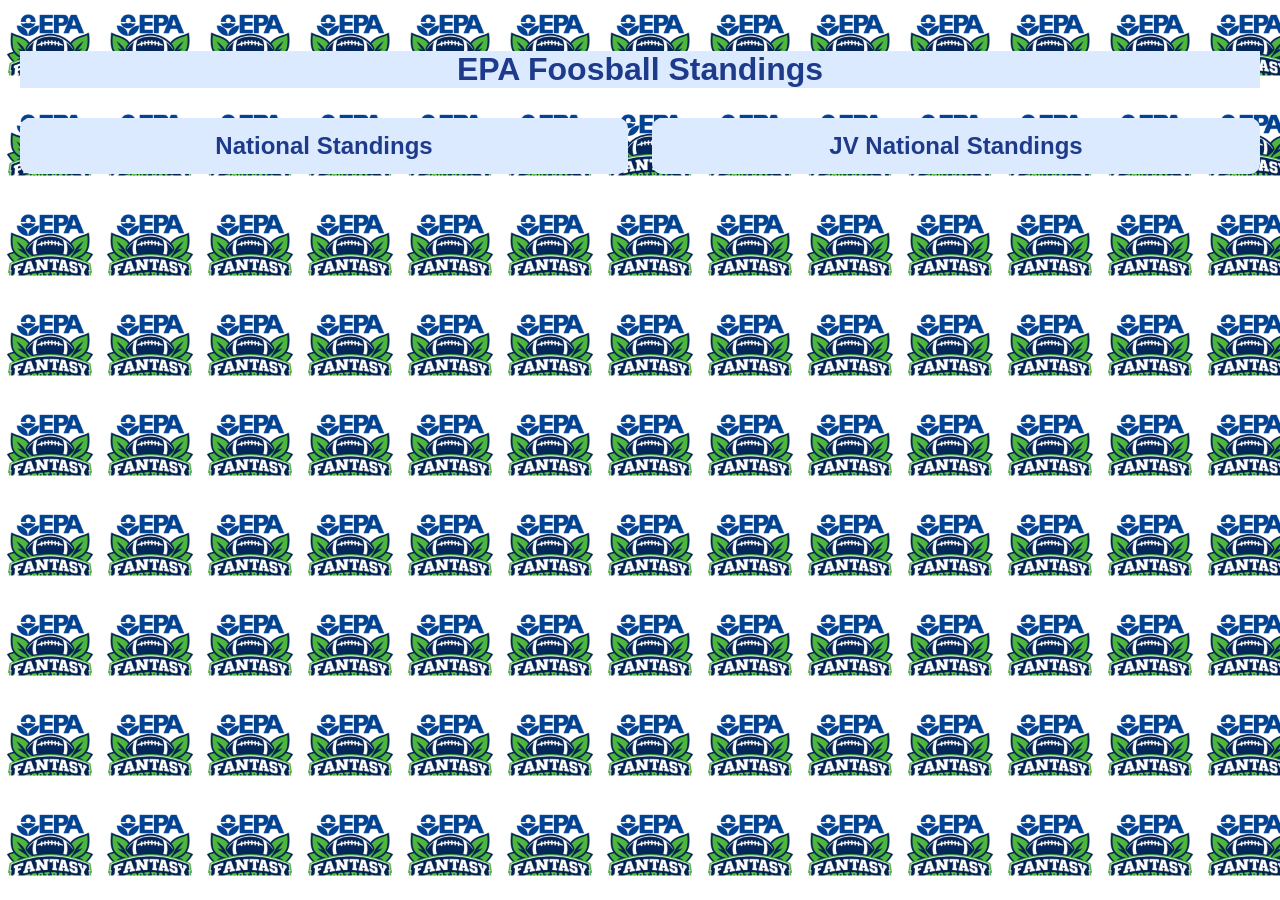
<file: index.html>
<!DOCTYPE html>
<html lang="en">
<head>
    <meta charset="UTF-8">
    <meta http-equiv="refresh" content="0; url=standings.html">
    <meta name="viewport" content="width=device-width, initial-scale=1.0">
    <title>EPA Foosball Standings</title>
</head>
<body>
    <p>Redirecting to <a href="standings.html">EPA Foosball Standings</a>...</p>
</body>
</html>
</file>
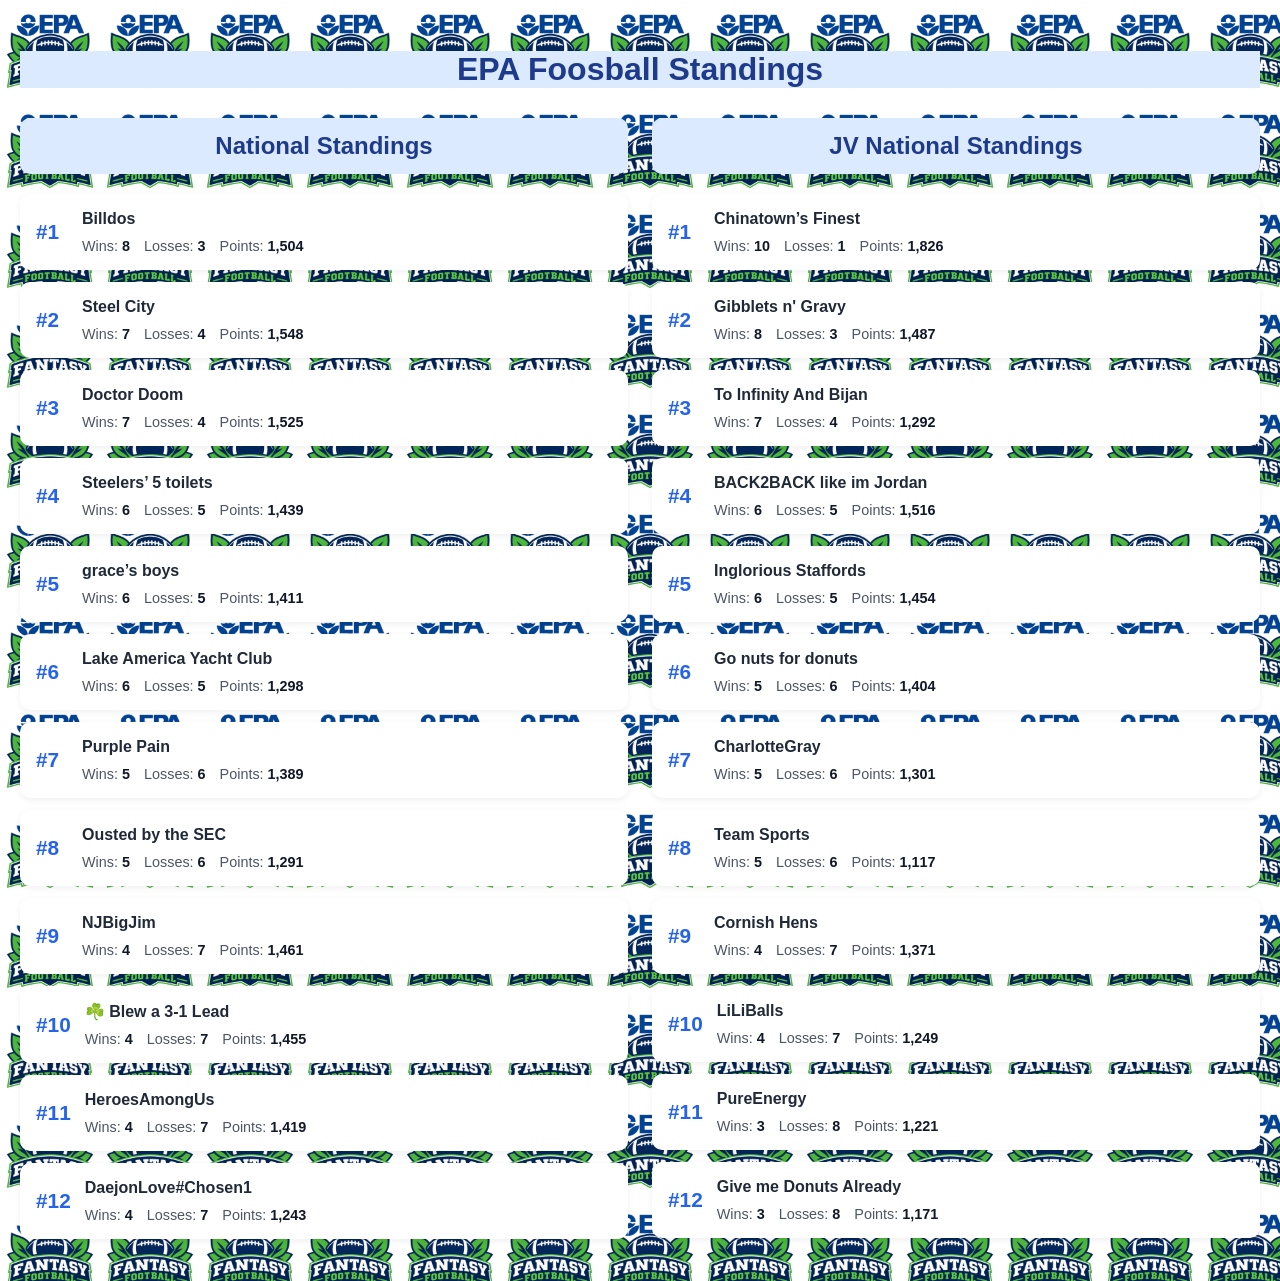
<file: standings.html>
<!DOCTYPE html>
<html lang="en">
<head>
    <meta charset="UTF-8">
    <meta name="viewport" content="width=device-width, initial-scale=1.0">

    <title>EPA Foosball Standings</title>
    <link rel="stylesheet" href="style.css">
</head>
<body>

    <h1>EPA Foosball Standings</h1>

    <main class="standings-container">

        <section class="standings-column">
            <h2>National Standings</h2>
            <ul id="national-standings" class="standings"></ul>
        </section>

        <section class="standings-column">
            <h2>JV National Standings</h2>
            <ul id="jv-standings" class="standings"></ul>
        </section>

    </main>

    <script src="standings.js"></script>
</body>
</html>
</file>
<file: style.css>
body {
    font-family: Arial, sans-serif;
    background-image: url('epa_ff.png'); 
    background-repeat: repeat;
    background-size: 100px 100px; 
    margin: 0;
    padding: 30px 20px;
    color: #1f2937;
}


h1 {
    text-align: center;
    color: #1e3a8a;
    background: #dbeafe;
    margin-bottom: 30px;
}

.standings-container {
    display: grid;
    grid-template-columns: repeat(2, minmax(0, 1fr));
    gap: 24px;
    max-width: 1400px;
    margin: 0 auto;
    align-items: start;
}

.standings-column {
    min-width: 0;
}

.standings-column h2 {
    text-align: center;
    color: #1e3a8a;
    background: #dbeafe;
    padding: 14px;
    border-radius: 10px;
    margin-top: 0;
}

.standings {
    list-style: none;
    padding: 0;
    margin: 0;
}

.team {
    display: flex;
    align-items: center;
    gap: 14px;
    background: white;
    padding: 16px;
    margin-bottom: 12px;
    border-radius: 10px;
    box-shadow: 0 2px 6px #00000010;
}

.rank {
    font-size: 1.3rem;
    font-weight: bold;
    color: #2563eb;
    min-width: 32px;
}

.team-info {
    flex: 1;
    min-width: 0;
}

.username {
    font-size: 1rem;
    font-weight: bold;
    margin-bottom: 10px;
    overflow-wrap: anywhere;
}

.stats {
    display: flex;
    flex-wrap: wrap;
    gap: 8px 14px;
    color: #4b5563;
    font-size: 0.9rem;
}

.stat strong {
    color: #111827;
}

/* Stack the columns on smaller screens */
@media (max-width: 760px) {
    .standings-container {
        grid-template-columns: 1fr;
    }
}
</file>
